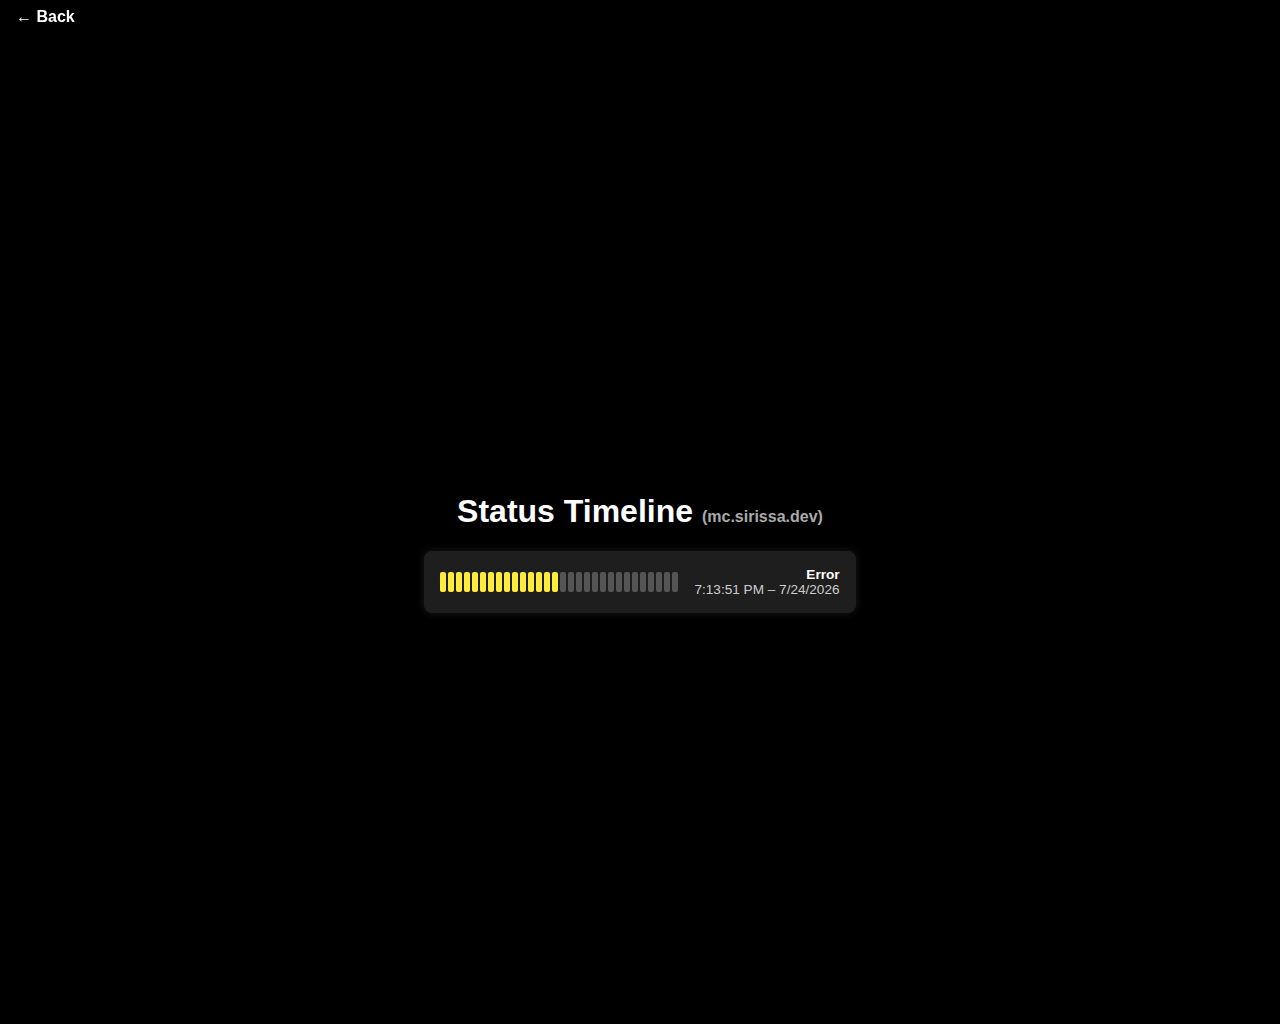
<file: status.html>
<!DOCTYPE html>
<html lang="en">
<head>
  <meta charset="UTF-8" />
  <meta name="viewport" content="width=device-width, initial-scale=1.0"/>
  <title>Status Timeline - mc.sirissa.dev</title>
  <link rel="stylesheet" href="styles.css" />
  <style>
    body {
      background-color: black;
      color: white;
      font-family: sans-serif;
      margin: 0;
      padding-top: 60px;
    }

    .navbar {
      position: fixed;
      top: 0;
      left: 0;
      width: 100%;
      padding: 0.5rem 1rem;
      display: flex;
      align-items: center;
      background-color: rgba(0, 0, 0, 0.5);
      backdrop-filter: blur(6px);
      z-index: 1000;
    }

    .navbar a {
      color: white;
      text-decoration: none;
      font-weight: bold;
      font-size: 1rem;
    }

    .container {
      padding: 2rem;
      max-width: 700px;
      margin: auto;
    }

    .timeline {
      display: flex;
      flex-direction: column;
      gap: 1rem;
    }

    .entry {
      display: flex;
      align-items: center;
      justify-content: space-between;
      gap: 1rem;
      background-color: #1e1e1e;
      padding: 1rem;
      border-radius: 8px;
      box-shadow: 0 0 8px rgba(255,255,255,0.1);
    }

    .bar {
      display: flex;
      gap: 2px;
    }

    .block {
      width: 6px;
      height: 20px;
      border-radius: 2px;
      background-color: #555;
    }

    .block.online {
      background-color: #4caf50;
    }

    .block.offline {
      background-color: #f44336;
    }

    .block.error {
      background-color: #ffeb3b;
    }

    .info {
      text-align: right;
      font-size: 0.85rem;
      color: #ccc;
    }

    .info strong {
      display: block;
      color: white;
    }
  </style>
</head>
<body>
  <header class="navbar">
    <a href="index.html">← Back</a>
  </header>

  <div class="container">
    <h1>Status Timeline <span style="font-size: 1rem; color: #aaa;">(mc.sirissa.dev)</span></h1>
    <div id="timeline" class="timeline"></div>
  </div>

  <script>
    const timeline = document.getElementById("timeline");
    const totalBlocks = 30; // total visual bars

    function formatTime(date) {
      return date.toLocaleTimeString() + ' – ' + date.toLocaleDateString();
    }

    function addBarEntry(statusType, label, percent = 100) {
      const entry = document.createElement("div");
      entry.className = "entry";

      const bar = document.createElement("div");
      bar.className = "bar";
      const filledBlocks = Math.round((percent / 100) * totalBlocks);

      for (let i = 0; i < totalBlocks; i++) {
        const block = document.createElement("div");
        block.className = "block";
        if (i < filledBlocks) block.classList.add(statusType);
        bar.appendChild(block);
      }

      const info = document.createElement("div");
      info.className = "info";
      info.innerHTML = `<strong>${label}</strong>${formatTime(new Date())}`;

      entry.appendChild(bar);
      entry.appendChild(info);
      timeline.prepend(entry);
    }

    function checkStatus() {
      fetch("https://mcsrvstat.us/server/mc.sirissa.dev")
        .then(res => res.json())
        .then(data => {
          if (data.online) {
            const players = data.players?.online || 0;
            const max = data.players?.max || 1;
            const percent = (players / max) * 100;
            addBarEntry("online", `Online: ${players}/${max}`, percent);
          } else {
            addBarEntry("offline", "Offline", 0);
          }
        })
        .catch(() => {
          addBarEntry("error", "Error", 50);
        });
    }

    checkStatus();
    setInterval(checkStatus, 30 * 1000); // every 30 seconds
  </script>
</body>
</html>
</file>
<file: styles.css>
body {
  margin: 0;
  overflow-y: scroll;
  scrollbar-width: none;
  -ms-overflow-style: none;
  background-color: black;
}

body::-webkit-scrollbar {
  display: none;
}

.background-genetics {
  position: fixed;
  top: 0;
  left: 0;
  width: 100vw;
  height: 100vh;
  z-index: -1;
  overflow: hidden;
  pointer-events: none;
}

.genetic-dot {
  position: absolute;
  width: 4px;
  height: 4px;
  border-radius: 50%;
  background: cyan;
  opacity: 0.5;
  animation: moveGenetic ease-in-out infinite alternate;
}

@keyframes moveGenetic {
  0% {
    transform: translateY(0);
    opacity: 0.1;
  }
  100% {
    transform: translateY(-30px);
    opacity: 1;
  }
}

.navbar {
  position: fixed;
  top: 0;
  left: 0;
  width: 100%;
  padding: 0.5rem 1rem;
  display: flex;
  align-items: center;
  background-color: rgba(0, 0, 0, 0.5);
  backdrop-filter: blur(6px);
  z-index: 1000;
}

.navbar nav {
  position: absolute;
  left: 50%;
  transform: translateX(-50%);
}

.navbar ul {
  list-style: none;
  display: flex;
  gap: 1.5rem;
  margin: 0;
  padding: 0;
}

.navbar li a {
  color: white;
  text-decoration: none;
  font-weight: bold;
  font-size: 1rem;
}

.home-logo {
  width: 40px;
  height: 40px;
  cursor: pointer;
}


.container {
  height: 100vh;
  color: white;
  display: flex;
  flex-direction: column;
  justify-content: center;
  align-items: center;
  scroll-snap-align: start;
  padding: 2rem;
}
</file>
